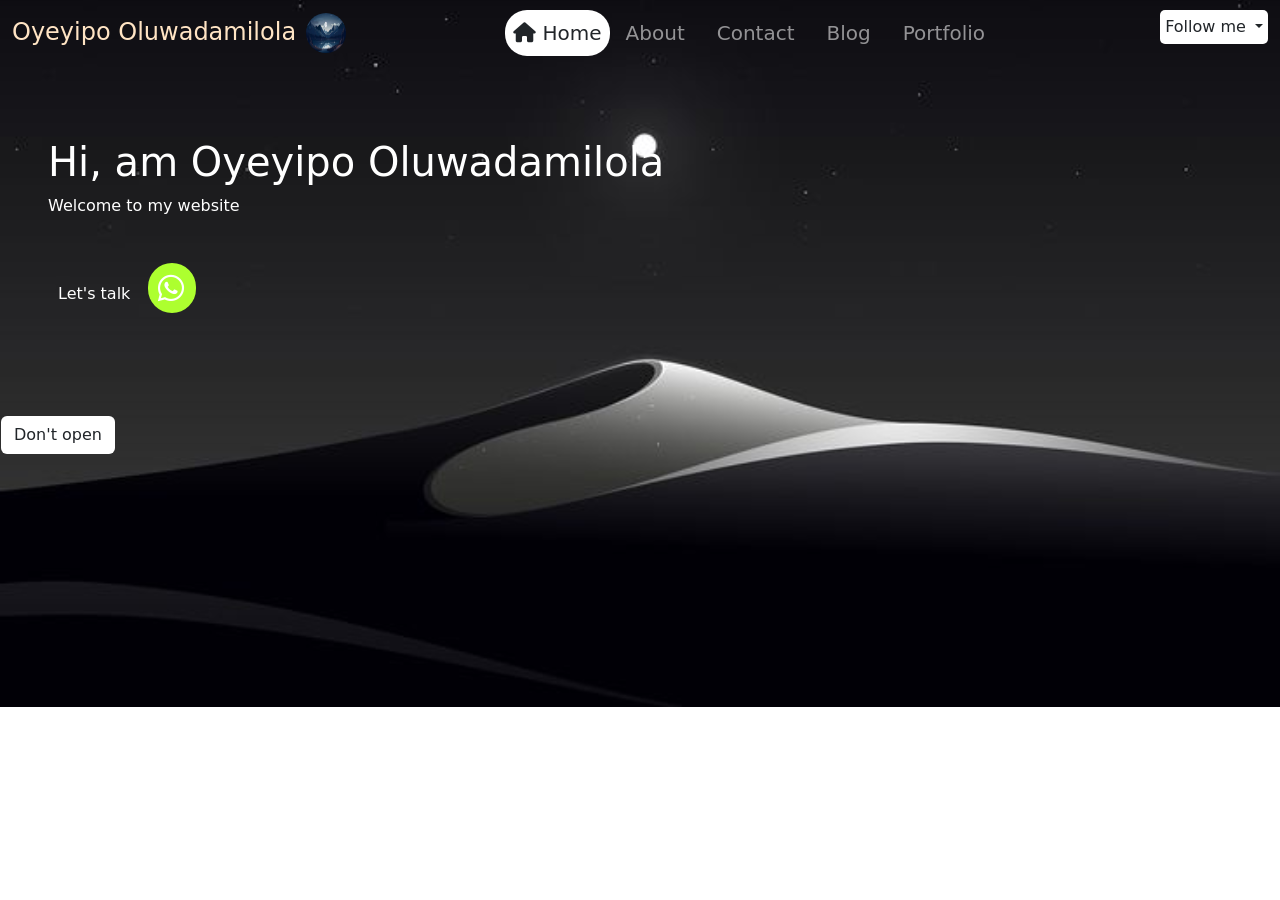
<file: index.html>
<!DOCTYPE html>
<html lang="en">
<head>
  <meta charset="UTF-8">
  <meta name="viewport" content="width=device-width, initial-scale=1.0">
  <title>Oyeyeipo Olwadamilola</title>
  <link rel="stylesheet" type="text/css" media="screen" href="main.css"/>
  <link href="https://cdn.jsdelivr.net/npm/bootstrap@5.3.3/dist/css/bootstrap.min.css" rel="stylesheet">
  <link rel="stylesheet" href="https://cdnjs.cloudflare.com/ajax/libs/font-awesome/6.6.0/css/all.min.css" integrity="sha512-Kc323vGBEqzTmouAECnVceyQqyqdsSiqLQISBL29aUW4U/M7pSPA/gEUZQqv1cwx4OnYxTxve5UMg5GT6L4JJg==" crossorigin="anonymous" referrerpolicy="no-referrer" />
</head>
<body class="vh-200 overflow-hidden">
 <header>
  <!-- Navbar -->
  <nav class="navbar navbar-expand-lg navbar-dark bg-transparent">
    <div class="container-fluid">
      <!-- Logo -->
      <a class="navbar-brand fs-4" id="WO" style="color: bisque;" href="https://www.linkedin.com/in/damilola-oyeyipo-b483ba2ab/?lipi=urn%3Ali%3Apage%3Ad_flagship3_feed%3BelVd6LdhQ8W%2Fl%2FoCg8oj%2Bw%3D%3D">Oyeyipo Oluwadamilola<img src="./image/back_ground.jpeg" style="margin-left: 10px;" class="rounded-circle " height="40" width="40px">
        <!-- Toggle Btn --> </a>
      
      <button class="navbar-toggler shadow-none border-0" type="button" data-bs-toggle="offcanvas" data-bs-target="#offcanvasNavbar" aria-controls="offcanvasNavbar" aria-label="Toggle navigation">
        <span class="navbar-toggler-icon"></span>
      </button>
      <!-- SideBar -->
     
      <div class="offcanvas offcanvas-start" tabindex="-1" id="offcanvasNavbar" aria-labelledby="offcanvasNavbarLabel">
         <!-- Sidebar Header -->
        <div class="offcanvas-header text-white border-bottom">
          <h5 class="offcanvas-title" id="offcanvasNavbarLabel">Oyeyipo Oluwadamilola <br> <img src="./image/dami4.jpg" style=" background-position: center;" class="rounded-circle " height="40" width="40px"></h5>
          <button type="button" class="btn-close" data-bs-dismiss="offcanvas" aria-label="Close"></button>
        </div>
        <!-- Sidebar Body -->
        <div class="offcanvas-body d-flex flex-column flex-lg-row">
          <ul class="navbar-nav justify-content-center align-item-center fs-5 flex-grow-1 pe-3">
            <li class="nav-item">
              <a class="nav-link active bg-white text-dark" style="border-radius: 22px;"  aria-current="page" href="./Home.html"><i class="fa-solid fa-house"></i>  Home</a>
            </li>
            <li class="nav-item mx-2">
              <a class="nav-link" href="./Abouts.html"> About</a>
            </li>
            <li class="nav-item mx-2">
              <a class="nav-link" href="./contact.html">Contact</a>
            </li>
            <li class="nav-item mx-2">
              <a class="nav-link" href="./information.html">Blog</a>
            </li>
            <li class="nav-item mx-2">
              <a class="nav-link" href="./Portifolio.html">Portfolio</a>
            </li>
          </ul>
          <div class="nav-item dropdown text-dark  text-end justify-content-end" >
            <a class="Dn nav-link dropdown-toggle"   id="Db" href="#" role="button" data-bs-toggle="dropdown" aria-expanded="false">
              Follow me
            </a>
            <ul class="dropdown-menu" id="list">
              <li><a class="dropdown-item" href="https://www.facebook.com/profile.php?id=100080256798825"><i class="fa-brands fa-facebook"></i></a></li>
              <li><a class="dropdown-item" href="https://x.com/home?utm_source=homescreen&utm_medium=shortcut"><i class="fa-brands fa-x-twitter"></i></a></li>
              <li><a class="dropdown-item" href="t://github.com/Damixl213"><i class="fa-brands fa-github"></i></a></li>
              <li><a class="dropdown-item" href="https://www.youtube.com/@herothegamer8298"><i class="fa-brands fa-youtube"></i></a></li>
              <li>
                <hr class="dropdown-divider">
              </li>
              <li><a class="dropdown-item" href="https://dev.to/damilola_oyeyipo_1348716f"><i class="fa-brands fa-dev"></i></a></li>
              <li><a class="dropdown-item" href="https://www.tiktok.com/@damilola14729"><i class="fa-brands fa-tiktok"></i></a></li>
            </ul>
          </div>
        </div>
      </div>
      </div>
  </nav>
  </header> 
  <main>
    <section id="df">
      <div class="mt-4 p-5  text-white rounded" id="sos" style=" border: white;">
        <h1>Hi, am Oyeyipo Oluwadamilola  </h1>
        <p>Welcome to my website</p>
        
        <a href="tel:+234 902 056 7225"  style="color:white; padding-left: 10px; " ><p style=" margin-right: 10px; padding-left: 10px; padding-top: 5px; padding-bottom:5px ; ">Let's talk <i class="fa-brands fa-whatsapp" style="margin-left:13px; padding: 10px; background-color: greenyellow; border-radius:100px; font-size: 30px;  padding-right:12px;" ></i></p></a>
          
      </div>
    </section>
        <footer>
          <div>
            <!-- Button to Open the Modal -->
      <button type="button" class="btn" id="ice-cream" data-bs-toggle="modal" data-bs-target="#myModal">
      Don't open
      </button>
      
      
      <!-- The Modal -->
      <div class="modal" id="myModal">
      <div class="modal-dialog">
        <div class="modal-content">
      
          <!-- Modal Header -->
          <div class="modal-header">
            <h4 class="modal-title">Now you have open me </h4>
            <button type="button" class="btn-close" data-bs-dismiss="modal"></button>
          </div>
      
          <!-- Modal body -->
          <div class="modal-body">
            Come and buy me ice-cream am tired😥<br><br>
          <span class="text-info">My account Number :</span> 09020567225 <span style="color: rgb(154, 46, 255);">Palmpay</span>
          </div>
      
          <!-- Modal footer -->
          <div class="modal-footer">
            <P class="badge text-info" >Make sure You copy the account number 🙂</P>
            <button type="button" class="btn btn-danger" data-bs-dismiss="modal">Close</button>
          </div>
      
        </div>
      </div>
      </div>
          </div>
        </footer>
    </section>
  </main> 
  <script src="https://cdn.jsdelivr.net/npm/bootstrap@5.3.3/dist/js/bootstrap.bundle.min.js"></script>
</body>
</html>
</file>
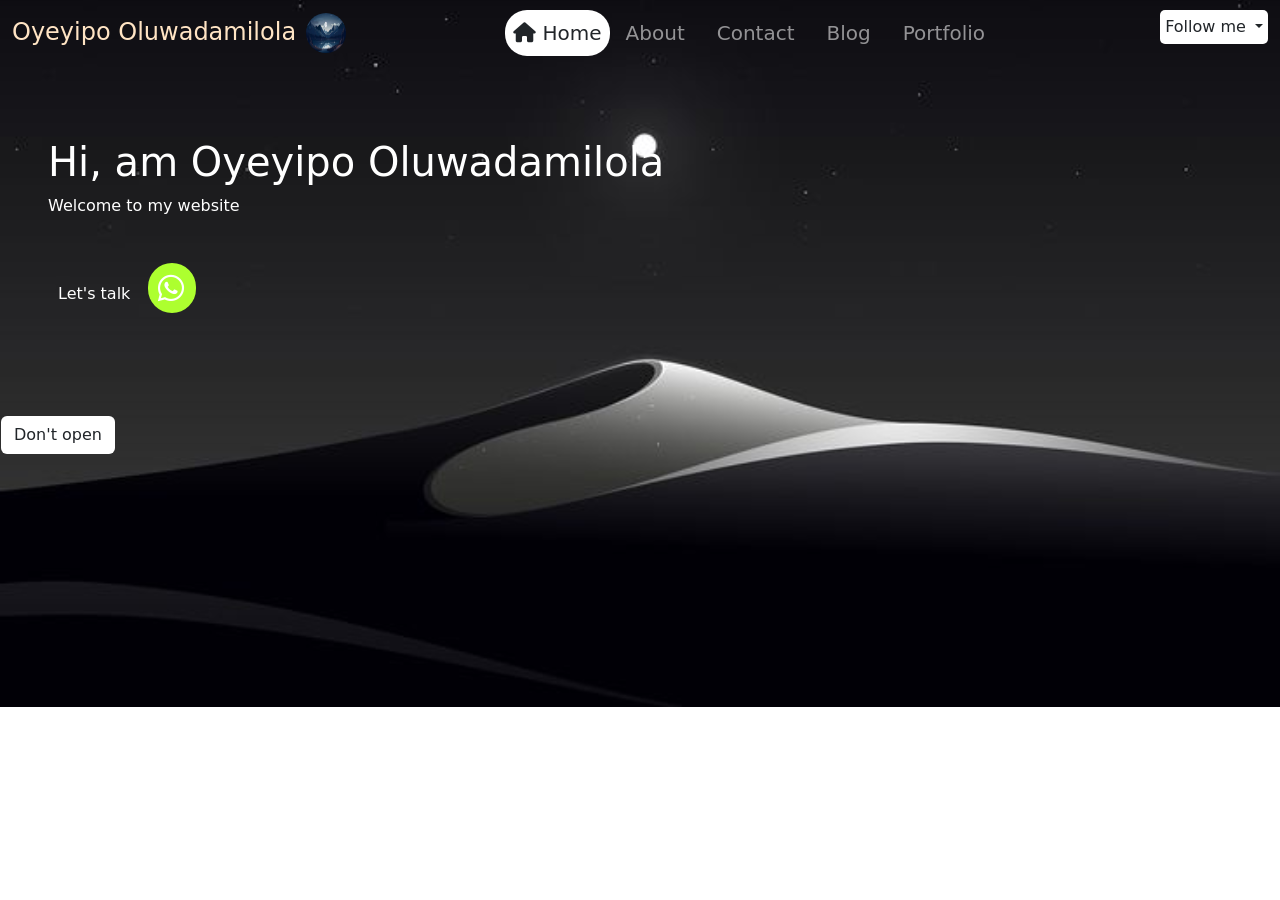
<file: Index.html>
<!DOCTYPE html>
<html lang="en">
<head>
  <meta charset="UTF-8">
  <meta name="viewport" content="width=device-width, initial-scale=1.0">
  <title>Oyeyeipo Olwadamilola</title>
  <link rel="stylesheet" type="text/css" media="screen" href="main.css"/>
  <link href="https://cdn.jsdelivr.net/npm/bootstrap@5.3.3/dist/css/bootstrap.min.css" rel="stylesheet">
  <link rel="stylesheet" href="https://cdnjs.cloudflare.com/ajax/libs/font-awesome/6.6.0/css/all.min.css" integrity="sha512-Kc323vGBEqzTmouAECnVceyQqyqdsSiqLQISBL29aUW4U/M7pSPA/gEUZQqv1cwx4OnYxTxve5UMg5GT6L4JJg==" crossorigin="anonymous" referrerpolicy="no-referrer" />
</head>
<body class="vh-200 overflow-hidden">
 <header>
  <!-- Navbar -->
  <nav class="navbar navbar-expand-lg navbar-dark bg-transparent">
    <div class="container-fluid">
      <!-- Logo -->
      <a class="navbar-brand fs-4" id="WO" style="color: bisque;" href="https://www.linkedin.com/in/damilola-oyeyipo-b483ba2ab/?lipi=urn%3Ali%3Apage%3Ad_flagship3_feed%3BelVd6LdhQ8W%2Fl%2FoCg8oj%2Bw%3D%3D">Oyeyipo Oluwadamilola<img src="./image/back_ground.jpeg" style="margin-left: 10px;" class="rounded-circle " height="40" width="40px">
        <!-- Toggle Btn --> </a>
      
      <button class="navbar-toggler shadow-none border-0" type="button" data-bs-toggle="offcanvas" data-bs-target="#offcanvasNavbar" aria-controls="offcanvasNavbar" aria-label="Toggle navigation">
        <span class="navbar-toggler-icon"></span>
      </button>
      <!-- SideBar -->
     
      <div class="offcanvas offcanvas-start" tabindex="-1" id="offcanvasNavbar" aria-labelledby="offcanvasNavbarLabel">
         <!-- Sidebar Header -->
        <div class="offcanvas-header text-white border-bottom">
          <h5 class="offcanvas-title" id="offcanvasNavbarLabel">Oyeyipo Oluwadamilola <br> <img src="./image/dami4.jpg" style=" background-position: center;" class="rounded-circle " height="40" width="40px"></h5>
          <button type="button" class="btn-close" data-bs-dismiss="offcanvas" aria-label="Close"></button>
        </div>
        <!-- Sidebar Body -->
        <div class="offcanvas-body d-flex flex-column flex-lg-row">
          <ul class="navbar-nav justify-content-center align-item-center fs-5 flex-grow-1 pe-3">
            <li class="nav-item">
              <a class="nav-link active bg-white text-dark" style="border-radius: 22px;"  aria-current="page" href="./index.html"><i class="fa-solid fa-house"></i>  Home</a>
            </li>
            <li class="nav-item mx-2">
              <a class="nav-link" href="./Abouts.html"> About</a>
            </li>
            <li class="nav-item mx-2">
              <a class="nav-link" href="./contact.html">Contact</a>
            </li>
            <li class="nav-item mx-2">
              <a class="nav-link" href="./information.html">Blog</a>
            </li>
            <li class="nav-item mx-2">
              <a class="nav-link" href="./Portifolio.html">Portfolio</a>
            </li>
          </ul>
          <div class="nav-item dropdown text-dark  text-end justify-content-end" >
            <a class="Dn nav-link dropdown-toggle"   id="Db" href="#" role="button" data-bs-toggle="dropdown" aria-expanded="false">
              Follow me
            </a>
            <ul class="dropdown-menu" id="list">
              <li><a class="dropdown-item" href="https://www.facebook.com/profile.php?id=100080256798825"><i class="fa-brands fa-facebook"></i></a></li>
              <li><a class="dropdown-item" href="https://x.com/home?utm_source=homescreen&utm_medium=shortcut"><i class="fa-brands fa-x-twitter"></i></a></li>
              <li><a class="dropdown-item" href="t://github.com/Damixl213"><i class="fa-brands fa-github"></i></a></li>
              <li><a class="dropdown-item" href="https://www.youtube.com/@herothegamer8298"><i class="fa-brands fa-youtube"></i></a></li>
              <li>
                <hr class="dropdown-divider">
              </li>
              <li><a class="dropdown-item" href="https://dev.to/damilola_oyeyipo_1348716f"><i class="fa-brands fa-dev"></i></a></li>
              <li><a class="dropdown-item" href="https://www.tiktok.com/@damilola14729"><i class="fa-brands fa-tiktok"></i></a></li>
            </ul>
          </div>
        </div>
      </div>
      </div>
  </nav>
  </header> 
  <main>
    <section id="df">
      <div class="mt-4 p-5  text-white rounded" id="sos" style=" border: white;">
        <h1>Hi, am Oyeyipo Oluwadamilola  </h1>
        <p>Welcome to my website</p>
        
        <a href="tel:+234 902 056 7225"  style="color:white; padding-left: 10px; " ><p style=" margin-right: 10px; padding-left: 10px; padding-top: 5px; padding-bottom:5px ; ">Let's talk <i class="fa-brands fa-whatsapp" style="margin-left:13px; padding: 10px; background-color: greenyellow; border-radius:100px; font-size: 30px;  padding-right:12px;" ></i></p></a>
          
      </div>
    </section>
        <footer>
          <div>
            <!-- Button to Open the Modal -->
      <button type="button" class="btn" id="ice-cream" data-bs-toggle="modal" data-bs-target="#myModal">
      Don't open
      </button>
      
      
      <!-- The Modal -->
      <div class="modal" id="myModal">
      <div class="modal-dialog">
        <div class="modal-content">
      
          <!-- Modal Header -->
          <div class="modal-header">
            <h4 class="modal-title">Now you have open me </h4>
            <button type="button" class="btn-close" data-bs-dismiss="modal"></button>
          </div>
      
          <!-- Modal body -->
          <div class="modal-body">
            Come and buy me ice-cream am tired😥<br><br>
          <span class="text-info">My account Number :</span> 09020567225 <span style="color: rgb(154, 46, 255);">Palmpay</span>
          </div>
      
          <!-- Modal footer -->
          <div class="modal-footer">
            <P class="badge text-info" >Make sure You copy the account number 🙂</P>
            <button type="button" class="btn btn-danger" data-bs-dismiss="modal">Close</button>
          </div>
      
        </div>
      </div>
      </div>
          </div>
        </footer>
    </section>
  </main> 
  <script src="https://cdn.jsdelivr.net/npm/bootstrap@5.3.3/dist/js/bootstrap.bundle.min.js"></script>
</body>
</html>
</file>
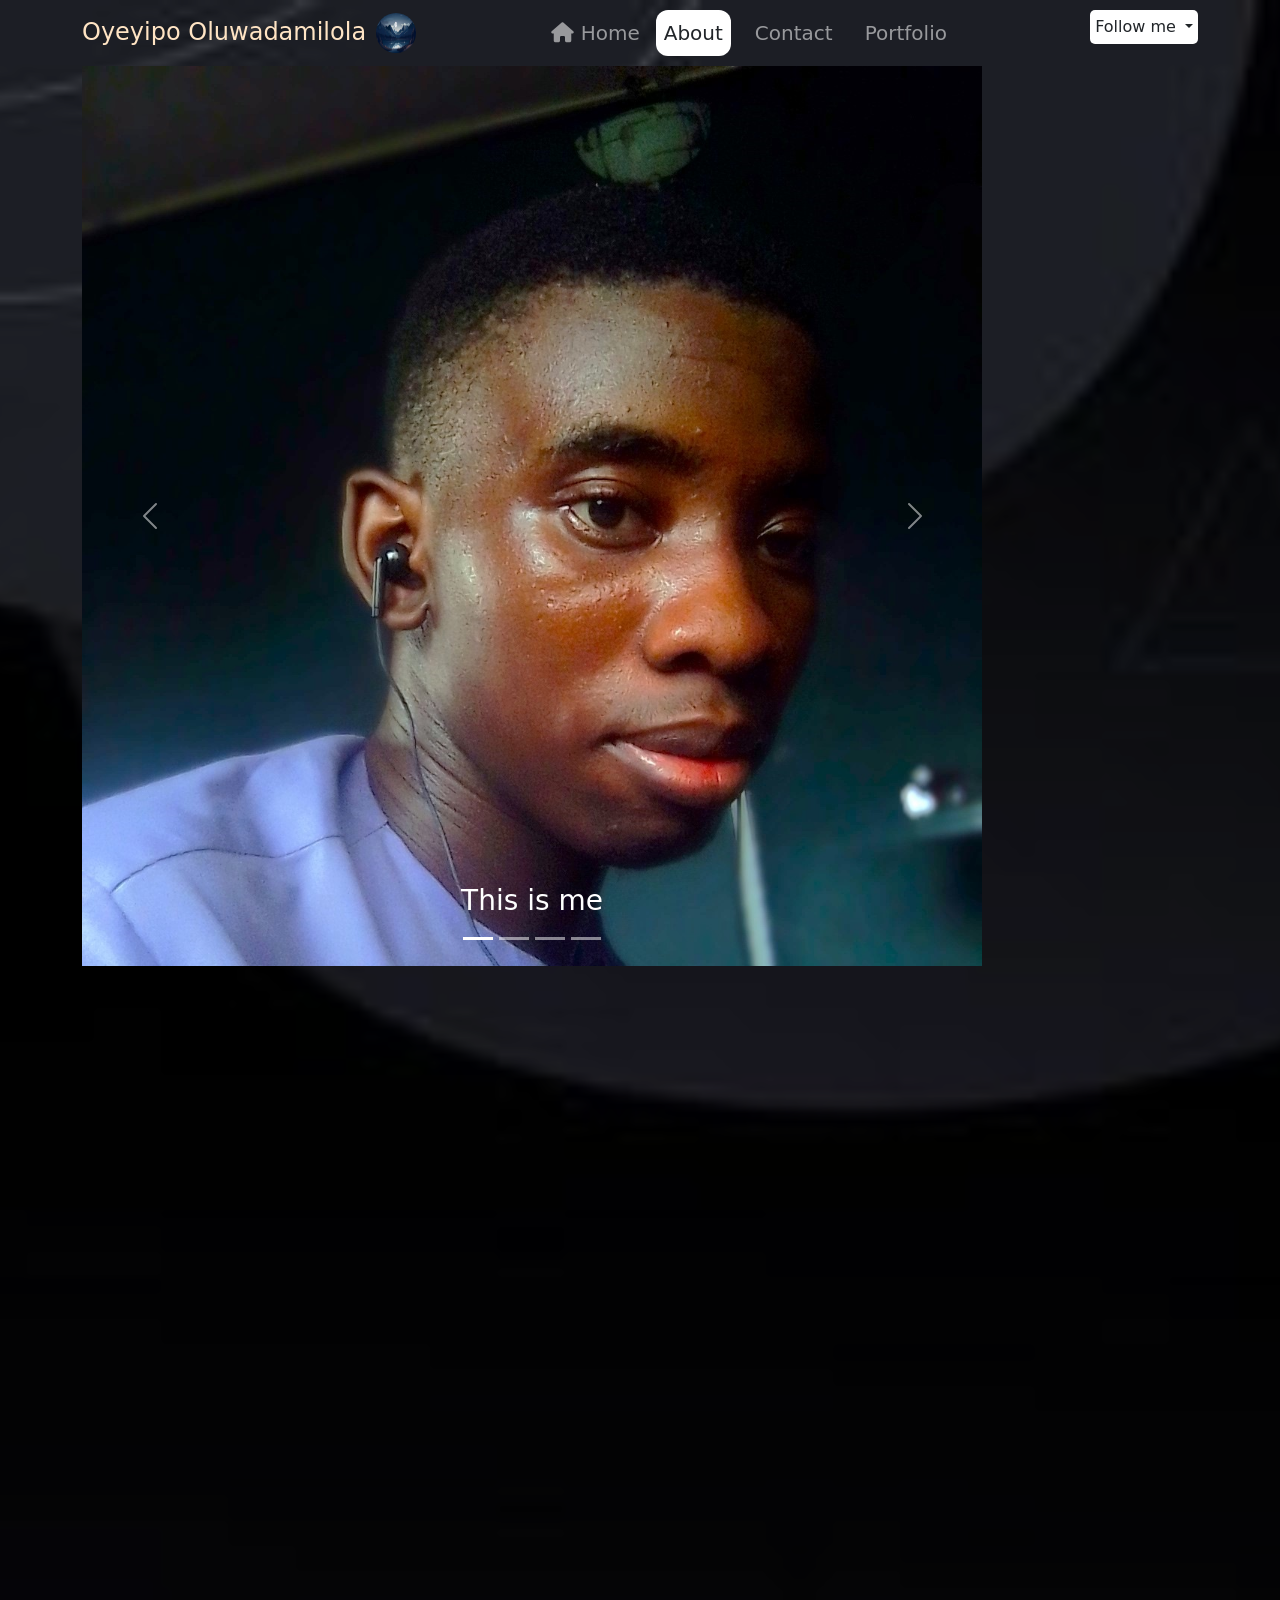
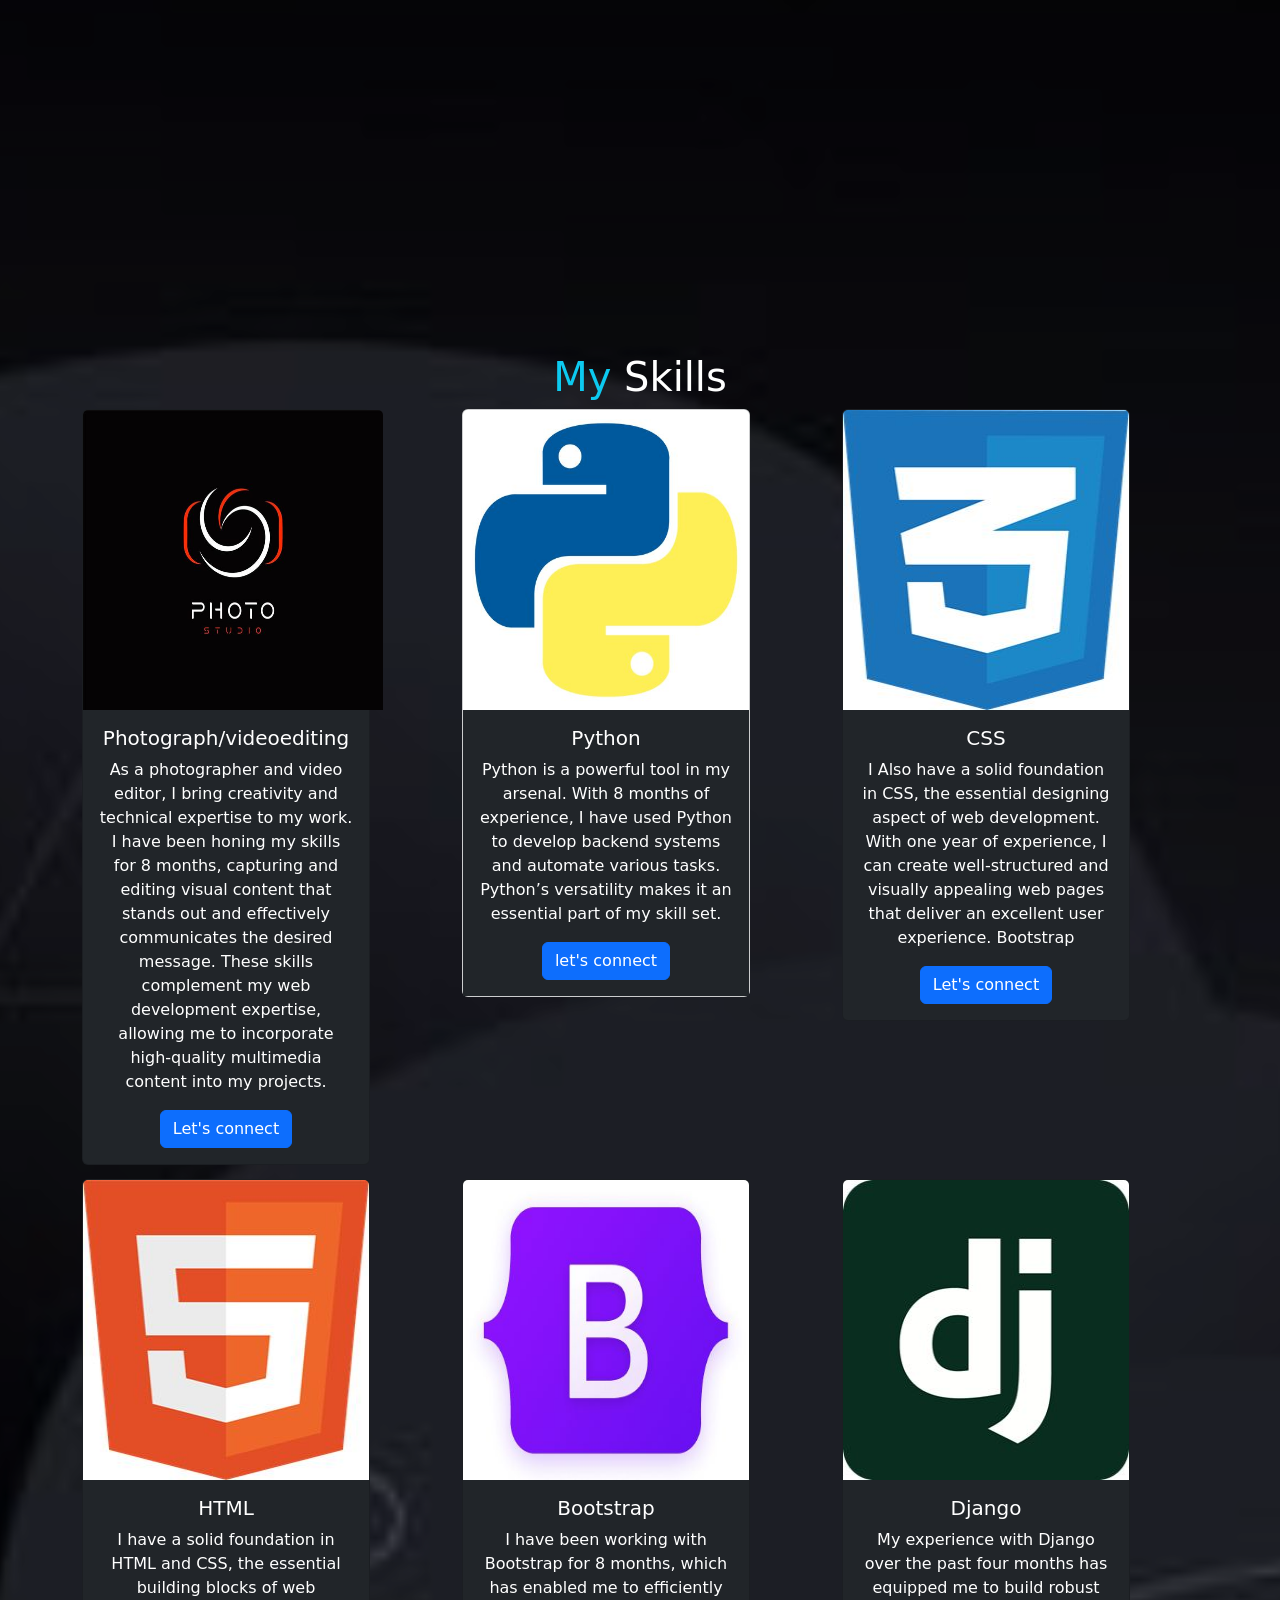
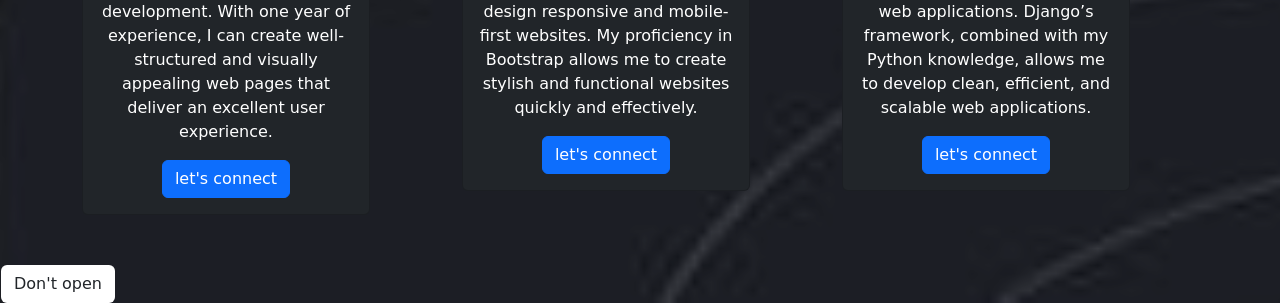
<file: Abouts.html>
<!DOCTYPE html>
<html lang="en">
<head>
  <meta charset="UTF-8">
  <meta name="viewport" content="width=device-width, initial-scale=1.0">
  <title>About us</title>
  <link href="https://cdn.jsdelivr.net/npm/bootstrap@5.3.3/dist/css/bootstrap.min.css" rel="stylesheet">
  <link href="https://unpkg.com/aos@2.3.1/dist/aos.css" rel="stylesheet">
  <link rel="stylesheet" href="https://cdnjs.cloudflare.com/ajax/libs/font-awesome/6.6.0/css/all.min.css" integrity="sha512-Kc323vGBEqzTmouAECnVceyQqyqdsSiqLQISBL29aUW4U/M7pSPA/gEUZQqv1cwx4OnYxTxve5UMg5GT6L4JJg==" crossorigin="anonymous" referrerpolicy="no-referrer"/>
  <link rel="stylesheet" href="main.css">
</head>
<body class="About">

  <header>
    <!-- Navbar -->
    <nav class="navbar navbar-expand-lg navbar-dark bg-transparent">
      <div class="container">
        <!-- Logo -->
        <a class="navbar-brand fs-4" id="WO" style="color: bisque;" href="https://www.linkedin.com/in/damilola-oyeyipo-b483ba2ab/?lipi=urn%3Ali%3Apage%3Ad_flagship3_feed%3BelVd6LdhQ8W%2Fl%2FoCg8oj%2Bw%3D%3D">Oyeyipo Oluwadamilola<img src="./image/back_ground.jpeg" style="margin-left: 10px;" class="rounded-circle " height="40" width="40px">
          <!-- Toggle Btn --> </a>
        
        <button class="navbar-toggler shadow-none border-0" type="button" data-bs-toggle="offcanvas" data-bs-target="#offcanvasNavbar" aria-controls="offcanvasNavbar" aria-label="Toggle navigation">
          <span class="navbar-toggler-icon"></span>
        </button>
        <!-- SideBar -->
       
        <div class="offcanvas offcanvas-start" tabindex="-1" id="offcanvasNavbar" aria-labelledby="offcanvasNavbarLabel">
           <!-- Sidebar Header -->
          <div class="offcanvas-header text-white border-bottom">
            <h5 class="offcanvas-title" id="offcanvasNavbarLabel">Oyeyipo Oluwadamilola <br> <img src="./image/dami4.jpg" style=" background-position: center;" class="rounded-circle " height="40px" width="40px"></h5>
            <button type="button" class="btn-close" data-bs-dismiss="offcanvas" aria-label="Close"></button>
          </div>
          <!-- Sidebar Body -->
          <div class="offcanvas-body d-flex flex-column flex-lg-row">
            <ul class="navbar-nav justify-content-center align-item-center fs-5 flex-grow-1 pe-3">
              <li class="nav-item">
                <a class="nav-link" aria-current="page" href="./Home.html"><i class="fa-solid fa-house"></i>  Home</a>
              </li>
              <li class="nav-item mx-2">
                <a class="nav-link active bg-white text-dark" style="border-radius: 12px;" href="./Abouts.html"> About</a>
              </li>
              <li class="nav-item mx-2">
                <a class="nav-link" href="contact.html">Contact</a>
              </li>
              <li class="nav-item mx-2">
                <a class="nav-link" href="./Portifolio.html">Portfolio</a>
              </li>
            </ul>
            <div class="nav-item dropdown text-dark" >
              <a class="Dn nav-link dropdown-toggle"   id="Db" href="#" role="button" data-bs-toggle="dropdown" aria-expanded="false">
                Follow me
              </a>
              <ul class="dropdown-menu" id="list">
                <li><a class="dropdown-item" href="https://www.facebook.com/profile.php?id=100080256798825"><i class="fa-brands fa-facebook"></i></a></li>
                <li><a class="dropdown-item" href="https://x.com/home?utm_source=homescreen&utm_medium=shortcut"><i class="fa-brands fa-x-twitter"></i></a></li>
                <li><a class="dropdown-item" href="t://github.com/Damixl213"><i class="fa-brands fa-github"></i></a></li>
                <li><a class="dropdown-item" href="https://www.youtube.com/@herothegamer8298"><i class="fa-brands fa-youtube"></i></a></li>
                <li>
                  <hr class="dropdown-divider">
                </li>
                <li><a class="dropdown-item" href="https://dev.to/damilola_oyeyipo_1348716f"><i class="fa-brands fa-dev"></i></a></li>
                <li><a class="dropdown-item" href="https://www.tiktok.com/@damilola14729"><i class="fa-brands fa-tiktok"></i></a></li>
              </ul>
            </div>
          </div>
        </div>
        </div>
    </nav>
    </header> 


  <section class="fo">
    <div class="container">

    <!-- Carousel -->
    <div id="demo" class="carousel slide" data-bs-ride="carousel" style="height: 100vh; width: 100vh; ">
    
      <!-- Indicators/dots -->
      <div class="carousel-indicators">
        <button type="button" data-bs-target="#demo" data-bs-slide-to="0" class="active"></button>
        <button type="button" data-bs-target="#demo" data-bs-slide-to="1"></button>
        <button type="button" data-bs-target="#demo" data-bs-slide-to="2"></button>
        <button type="button" data-bs-target="#demo" data-bs-slide-to="3"></button>
      </div>
      
      <!-- The slideshow/carousel -->
      <div class="carousel-inner">
        <div class="carousel-item active" style="height: 100vh; width: 100vh;">
          <img src="./image/dami4.jpg" alt="Me" class="d-block" style="width:100vh">
          <div class="carousel-caption">
            <h3>This is me</h3> 
          </div>
        </div>
        <div class="carousel-item"   style="height: 100vh; width: 100vh;">
          <img src="./image/WhatsApp Image 2024-04-27 at 20.50.39_9dff69b5.jpg" alt="Chicago" class="d-block" style="width:100%">
          <div class="carousel-caption text-info">
            <h3>Miva hangout 🥳</h3>
            <p>We had such a great time in Miva hangout</p> 
          </div> 
        </div>
        <div class="carousel-item " style="height:100vh; width: 100vh;" >
          <img src="./image/WIN_20240826_17_36_14_Pro.jpg" alt="New York" class="d-block" style="width:100%">
          <div class="carousel-caption">
            <h3>Studying Full-stack </h3>
            <p>Am currently studying Full-stack</p>
          </div>  
        </div>
        <div class="carousel-item " style="height:100vh; width: 100vh;" >
          <img src="./image/WhatsApp Image 2024-04-27 at 20.50.40_cca976e4.jpg" alt="New York" class="d-block" style="width:100%">
          <div class="carousel-caption">
            <h3>Miva hangout</h3>
            <p>Am looking forward for the next one</p>
          </div>  
        </div>
      </div>
      
      <!-- Left and right controls/icons -->
      <button class="carousel-control-prev" type="button" data-bs-target="#demo" data-bs-slide="prev">
        <span class="carousel-control-prev-icon"></span>
      </button>
      <button class="carousel-control-next" type="button" data-bs-target="#demo" data-bs-slide="next">
        <span class="carousel-control-next-icon"></span>
      </button>
    </div>
    
    <div class="container-fluid mt-3 mt-4 p-5 bg-muted text-white">
      <h3 class="display-4" style="font-weight: bold; " data-aos="fade-down" >My profile </h3>
     <br>
     <br>
      <p data-aos="fade-right" ><span class="text-info" >Name:</span>  Oyeyipo David Oluwadamilola</p> 
      <p data-aos="fade-right"><span class=" text-info">Country:</span> Nigeria</p> 
      <p data-aos="fade-right"><span class="text-info">Email:</span> dammydave1610@gmail.com</p> 
      <p data-aos="fade-right"><span class=" text-info">Experience:</span> +1years</p> 
      <p data-aos="fade-right"><span class=" text-info">Language:</span> English</p> 
      <p data-aos="fade-right"><span class=" text-info">Skills:</span> Fontenddevelopr, Photographer/Video editor, Gospel Musician </p> 

    </div>
  </div>
    </section>
<section>
  <div class="mt-4 p-5  text-white rounded" style="border: white;" data-aos="fade-down">
    <h1 data-aos="fade-right" >About Oluwadamilola</h1>
    <p>Hi, Oluwadamilola Oyeyipo is a dedicated Frontend Developer based in Lagos, Nigeria, with a robust foundation in web development. Currently pursuing a Bachelor of Science in Software Engineering at MIVA Open University, Oluwadamilola specializes in HTML, CSS, and JavaScript, crafting various website templates, including e-commerce platforms, personal websites, and landing pages. <br> <br>

      Before venturing into the field of software engineering, Oluwadamilola completed secondary education at St. Peter's, where the foundation for a strong academic and ethical background was laid. Alongside academic pursuits, Oluwadamilola has been an active contributor to the church community, serving as a photographer and graphic designer, blending technical skills with creative expression. <br> <br>
      
      In addition to these roles, Oluwadamilola has shown a strong commitment to continuous learning and professional development. This dedication is evident in the participation in the 100daysmivachallenge, a project that involved documenting the journey of mastering JavaScript on GitHub. This experience highlights not only technical expertise but also a willingness to engage with the broader development community and a passion for sharing knowledge.
      
      Oluwadamilola’s diverse skills and experiences reflect a well-rounded individual who is both technically proficient and creatively driven, with a strong commitment to personal and professional growth.</p>
  </div>
</section>
<section>
  <div class="text-center text-white">
    <h1><span class="text-info">My</span> Skills</h1>
   <div class="container">
   <div class="row">
    <div class="col-md-4">
    <div class="card bg-dark text-white" style="width: 18rem;">
    <img src="./image/Camera.jpeg" style="height: 300px; width: 300px; " class="card-img-top" alt="...">
    <div class="card-body">
      <h5 class="card-title">Photograph/videoediting</h5>
      <p class="card-text">As a photographer and video editor, I bring creativity and technical expertise to my work. I have been honing my skills for 8 months, capturing and editing visual content that stands out and effectively communicates the desired message. These skills complement my web development expertise, allowing me to incorporate high-quality multimedia content into my projects.</p>
      <a href="./contact.html" class="btn btn-primary">Let's connect</a>
     </div>
    </div>
    </div>
    <div class="col-md-4">
    <div class="card bg-light" style="width: 18rem;">
    <img src="./image/Python.jpeg" style="height: 300px;"  class="card-img-top" alt="...">
    <div class="card-body bg-dark text-white">
      <h5 class="card-title">Python</h5>
      <p class="card-text">Python is a powerful tool in my arsenal. With 8 months of experience, I have used Python to develop backend systems and automate various tasks. Python’s versatility makes it an essential part of my skill set.</p>
      <a href="./contact.html" class="btn btn-primary">let's connect</a>
     </div>
    </div>
    </div>
    <div class="col-md-4">
    <div class="card bg-dark text-white" style="width: 18rem;">
    <img src="./image/CSS.jpeg" style="height: 300px; " class="card-img-top" alt="...">
    <div class="card-body">
      <h5 class="card-title">CSS</h5>
      <p class="card-text"> I Also have a solid foundation in  CSS, the essential designing aspect of web development. With one year of experience, I can create well-structured and visually appealing web pages that deliver an excellent user experience.
        Bootstrap</p>
      <a href="./contact.html" class="btn btn-primary">Let's connect</a>
     </div>
    </div>
    </div>
    </div>
   <div class="row" style="margin-top: 14px;">
    <div class="col-md-4">
    <div class="card bg-dark text-white" style="width: 18rem;">
    <img src="./image/HTML5.jpeg" class="card-img-top" style="height: 300px;" alt="...">
    <div class="card-body">
      <h5 class="card-title">HTML</h5>
      <p class="card-text">I have a solid foundation in HTML and CSS, the essential building blocks of web development. With one year of experience, I can create well-structured and visually appealing web pages that deliver an excellent user experience.</p>
      <a href="./contact.html" class="btn btn-primary">let's connect</a>
     </div>
    </div>
    </div>
    <div class="col-md-4">
    <div class="card bg-dark text-white" style="width: 18rem;">
    <img src="./image/Bootstrap 5.jpeg" style="height: 300px; width:2 00px;" class="card-img-top" alt="...">
    <div class="card-body">
      <h5 class="card-title"> Bootstrap</h5>
      <p class="card-text"> I have been working with Bootstrap for 8 months, which has enabled me to efficiently design responsive and mobile-first websites. My proficiency in Bootstrap allows me to create stylish and functional websites quickly and effectively.</p>
      <a href="./contact.html" class="btn btn-primary">let's connect</a>
     </div>
    </div>
    </div>
    <div class="col-md-4">
    <div class="card bg-dark text-white" style="width: 18rem;">
    <img src="./image/Django.jpeg" class="card-img-top" style="height:300px;" alt="...">
    <div class="card-body">
      <h5 class="card-title">Django</h5>
      <p class="card-text">My experience with Django over the past four months has equipped me to build robust web applications. Django’s framework, combined with my Python knowledge, allows me to develop clean, efficient, and scalable web applications.</p>
      <a href="./contact.html" class="btn btn-primary">let's connect  </a>
     </div>
    </div>
    </div>
    </div>
   </div>
 </div>
</section>
    <footer class="justify-content-end">
      <div>
        <!-- Button to Open the Modal -->
<button type="button" class="btn" id="ice-cream" data-bs-toggle="modal" data-bs-target="#myModal">
  Don't open
</button>


<!-- The Modal -->
<div class="modal" id="myModal">
  <div class="modal-dialog">
    <div class="modal-content">

      <!-- Modal Header -->
      <div class="modal-header">
        <h4 class="modal-title">Hey?!,Now that you have open me</h4>
        <button type="button" class="btn-close" data-bs-dismiss="modal"></button>
      </div>

      <!-- Modal body -->
      <div class="modal-body">
        Come and buy me ice-cream am tired😥<br><br>
      <span class="text-info">My account Number :</span> 09020567225 <span style="color: rgb(154, 46, 255);">Palmpay</span>

      </div>

      <!-- Modal footer -->
      <div class="modal-footer">
        <P class="badge text-info" >Make sure You follow me  🙂</P>
        <button type="button" class="btn btn-danger" data-bs-dismiss="modal">Close</button>
      </div>

    </div>
  </div>
</div>
      </div>
    </footer>
    <script src="https://unpkg.com/aos@2.3.1/dist/aos.js"></script>
    <script>
      AOS.init();
    </script>
    <script src="https://cdn.jsdelivr.net/npm/bootstrap@5.3.3/dist/js/bootstrap.bundle.min.js"></script>
</body>
</html>
</file>
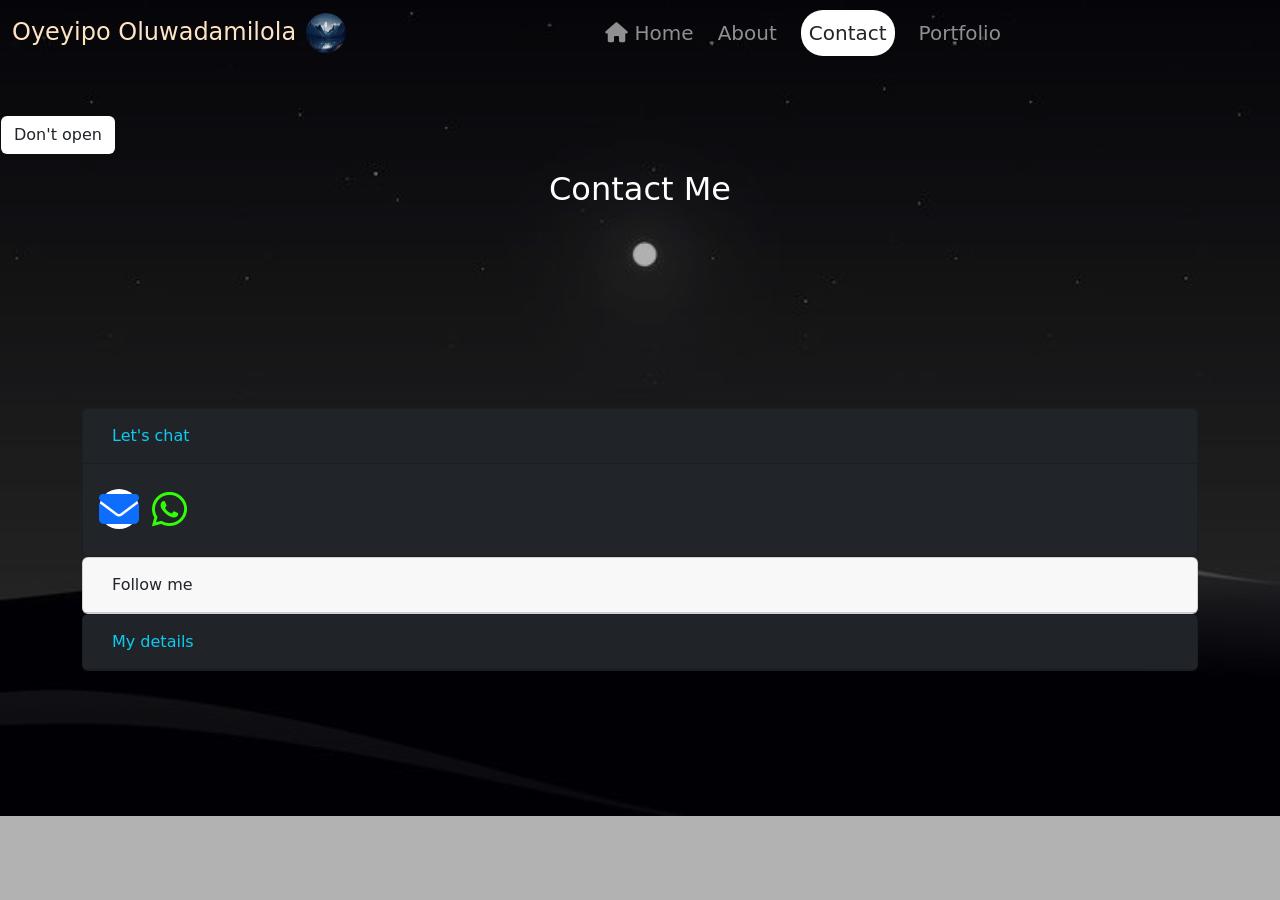
<file: contact.html>
<!DOCTYPE html>
<html lang="en">
<head>
  <meta charset="UTF-8">
  <meta name="viewport" content="width=device-width, initial-scale=1.0">
  <title>About us</title>
  <link href="https://cdn.jsdelivr.net/npm/bootstrap@5.3.3/dist/css/bootstrap.min.css" rel="stylesheet">
  <link rel="stylesheet" href="https://cdnjs.cloudflare.com/ajax/libs/font-awesome/6.6.0/css/all.min.css" integrity="sha512-Kc323vGBEqzTmouAECnVceyQqyqdsSiqLQISBL29aUW4U/M7pSPA/gEUZQqv1cwx4OnYxTxve5UMg5GT6L4JJg==" crossorigin="anonymous" referrerpolicy="no-referrer"/>
  <script src="https://cdn.jsdelivr.net/npm/bootstrap@5.3.3/dist/js/bootstrap.bundle.min.js"></script>
  <link rel="stylesheet" href="main.css">
</head>
<body class="cake">

  <header>
    <!-- Navbar -->
    <nav class="navbar navbar-expand-lg navbar-dark bg-transparent">
      <div class="container-fluid">
        <!-- Logo -->
        <a class="navbar-brand fs-4" id="WO" style="color: bisque;" href="https://www.linkedin.com/in/damilola-oyeyipo-b483ba2ab/?lipi=urn%3Ali%3Apage%3Ad_flagship3_feed%3BelVd6LdhQ8W%2Fl%2FoCg8oj%2Bw%3D%3D">Oyeyipo Oluwadamilola<img src="./image/back_ground.jpeg" style="margin-left: 10px;" class="rounded-circle " height="40" width="40px">
          <!-- Toggle Btn --> </a>
        
        <button class="navbar-toggler shadow-none border-0" type="button" data-bs-toggle="offcanvas" data-bs-target="#offcanvasNavbar" aria-controls="offcanvasNavbar" aria-label="Toggle navigation">
          <span class="navbar-toggler-icon"></span>
        </button>
        <!-- SideBar -->
       
        <div class="offcanvas offcanvas-start" tabindex="-1" id="offcanvasNavbar" aria-labelledby="offcanvasNavbarLabel">
           <!-- Sidebar Header -->
          <div class="offcanvas-header text-white border-bottom">
            <h5 class="offcanvas-title" id="offcanvasNavbarLabel">Oyeyipo Oluwadamilola <br> <img src="./image/dami4.jpg" style=" background-position: center;" class="rounded-circle " height="40" width="40px"></h5>
            <button type="button" class="btn-close" data-bs-dismiss="offcanvas" aria-label="Close"></button>
          </div>
          <!-- Sidebar Body -->
          <div class="offcanvas-body d-flex flex-column flex-lg-row">
            <ul class="navbar-nav justify-content-center align-item-center fs-5 flex-grow-1 pe-3">
              <li class="nav-item">
                <a class="nav-link" aria-current="page" href="./Home.html"><i class="fa-solid fa-house"></i>  Home</a>
              </li>
              <li class="nav-item mx-2">
                <a class="nav-link" href="./Abouts.html"> About</a>
              </li>
              <li class="nav-item mx-2">
                <a class="nav-link active bg-white text-dark" style="border-radius: 22px;" href="contact.html">Contact</a>
              </li>
              <li class="nav-item mx-2">
                <a class="nav-link" href="./Portifolio.html">Portfolio</a>
              </li>
            </div>
          </div>
        </div>
        </div>
    </nav>
  </header>
  <main>
    <div>
      <!-- Button to Open the Modal -->
<button type="button" class="btn" id="ice-cream" data-bs-toggle="modal" data-bs-target="#myModal">
Don't open
</button>


<!-- The Modal -->
<div class="modal" id="myModal">
<div class="modal-dialog">
  <div class="modal-content">

    <!-- Modal Header -->
    <div class="modal-header">
      <h4 class="modal-title">Now you have open me </h4>
      <button type="button" class="btn-close" data-bs-dismiss="modal"></button>
    </div>

    <!-- Modal body -->
    <div class="modal-body">
      Come and buy me ice-cream am tired😥<br><br>
    <span class="text-info">My account Number :</span> 09020567225 <span style="color: rgb(154, 46, 255);">Palmpay</span>
    </div>

    <!-- Modal footer -->
    <div class="modal-footer">
      <P class="badge text-info" >Make sure You copy the account number 🙂</P>
      <button type="button" class="btn btn-danger" data-bs-dismiss="modal">Close</button>
    </div>

  </div>
</div>
</div>
    </div>
  </footer>
    <section>
      <div class="container mt-3 text-white">
        <h2 style=" text-align: center;">Contact Me</h2>
        <div id="accordion">
          <div class="card bg-dark text-white">
            <div class="card-header">
              <a class="btn text-info" data-bs-toggle="collapse" href="#collapseOne" >
                Let's chat 
              </a>
            </div>
            <div id="collapseOne" class="collapse show" data-bs-parent="#accordion">
              <div class="card-body bg-transparent" style="font-size: 40px;">
               <a href="mailto:dammydave1610@gmail.com"><i class="fa-solid fa-envelope"  style="background-color: white; border-radius: 120px; padding: 0px;"></i></a>
              <a href="https://wa.me/2349020567225" ><i class="fa-brands fa-whatsapp" style="color: rgb(50, 255, 5);"></i></a>
              </div>
            </div>
          </div>
          <div class="card ">
            <div class="card-header">
              <a class="collapsed btn" data-bs-toggle="collapse" href="#collapseTwo">
              Follow me 
            </a>
            </div>
            <div id="collapseTwo" class="collapse" data-bs-parent="#accordion">
              <div class="card-body text-white " style="font-size: 32px; color: black;">
                  <a  href="https://www.facebook.com/profile.php?id=100080256798825"><i class="fa-brands fa-facebook" ></i></a></li>
                  <a  href="https://x.com/home?utm_source=homescreen&utm_medium=shortcut"><i class="fa-brands fa-x-twitter" style="color: black;" ></i></a></li>
                  <a  href="t://github.com/Damixl213"><i class="fa-brands fa-github" style="color: black;"></i></a></li>
                  <a  href="https://www.youtube.com/@herothegamer8298"><i class="fa-brands fa-youtube" style="color: red;"></i></a></li>
                  
              </div>
            </div>
          </div>
          <div class="card bg-dark ">
            <div class="card-header">
              <a class="collapsed btn text-info" data-bs-toggle="collapse" href="#collapseThree">
                My details
              </a>
            </div>
            <div id="collapseThree" class="collapse" data-bs-parent="#accordion">
              <div class="card-body text-white ">
             <P><span class="badge bg-info">Phone:</span> 09072462855</P> 
             <p><span class="badge bg-info">gmail</span>dammydave@gmail.com</p>
              </div>
            </div>
          </div>
        </div>
      </div>
    </section>
  </main>
  <footer>
    
</body>
</html>
</file>
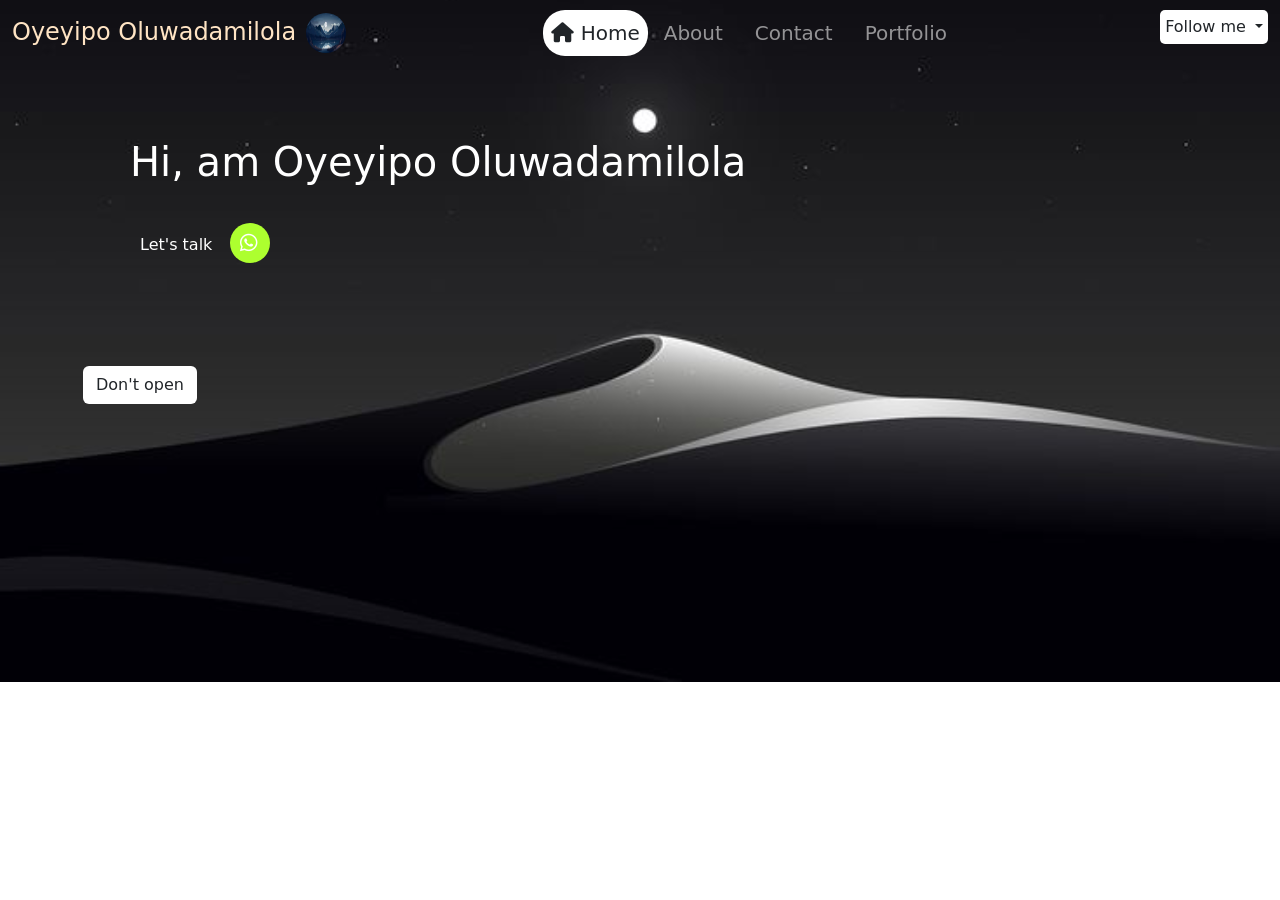
<file: Home.html>
<!DOCTYPE html>
<html lang="en">
<head>
  <meta charset="UTF-8">
  <meta name="viewport" content="width=device-width, initial-scale=1.0">
  <title>Oyeyeipo Olwadamilola</title>
  <link rel="stylesheet" type="text/css" media="screen" href="main.css"/>
  <link href="https://cdn.jsdelivr.net/npm/bootstrap@5.3.3/dist/css/bootstrap.min.css" rel="stylesheet">
  <link rel="stylesheet" href="https://cdnjs.cloudflare.com/ajax/libs/font-awesome/6.6.0/css/all.min.css" integrity="sha512-Kc323vGBEqzTmouAECnVceyQqyqdsSiqLQISBL29aUW4U/M7pSPA/gEUZQqv1cwx4OnYxTxve5UMg5GT6L4JJg==" crossorigin="anonymous" referrerpolicy="no-referrer" />
</head>
<body class="vh-200 overflow-hidden">
 <header>
  <!-- Navbar -->
  <nav class="navbar navbar-expand-lg navbar-dark bg-transparent">
    <div class="container-fluid">
      <!-- Logo -->
      <a class="navbar-brand fs-4" id="WO" style="color: bisque;" href="https://www.linkedin.com/in/damilola-oyeyipo-b483ba2ab/?lipi=urn%3Ali%3Apage%3Ad_flagship3_feed%3BelVd6LdhQ8W%2Fl%2FoCg8oj%2Bw%3D%3D">Oyeyipo Oluwadamilola<img src="./image/back_ground.jpeg" style="margin-left: 10px;" class="rounded-circle " height="40" width="40px">
        <!-- Toggle Btn --> </a>
      
      <button class="navbar-toggler shadow-none border-0" type="button" data-bs-toggle="offcanvas" data-bs-target="#offcanvasNavbar" aria-controls="offcanvasNavbar" aria-label="Toggle navigation">
        <span class="navbar-toggler-icon"></span>
      </button>
      <!-- SideBar -->
     
      <div class="offcanvas offcanvas-start" tabindex="-1" id="offcanvasNavbar" aria-labelledby="offcanvasNavbarLabel">
         <!-- Sidebar Header -->
        <div class="offcanvas-header text-white border-bottom">
          <h5 class="offcanvas-title" id="offcanvasNavbarLabel">Oyeyipo Oluwadamilola <br> <img src="./image/【 ᴀᴄᴋᴇʀʟᴇx 】.jpeg" style=" background-position: center;" class="rounded-circle " height="90px" width="90px"></h5>
          <button type="button" class="btn-close" data-bs-dismiss="offcanvas" aria-label="Close"></button>
        </div>
        <!-- Sidebar Body -->
        <div class="offcanvas-body d-flex flex-column flex-lg-row">
          <ul class="navbar-nav justify-content-center align-item-center fs-5 flex-grow-1 pe-3">
            <li class="nav-item">
              <a class="nav-link active bg-white text-dark" style="border-radius: 22px;"  aria-current="page" href="./Home.html"><i class="fa-solid fa-house"></i>  Home</a>
            </li>
            <li class="nav-item mx-2">
              <a class="nav-link" href="./Abouts.html"> About</a>
            </li>
            <li class="nav-item mx-2">
              <a class="nav-link" href="./contact.html">Contact</a>
            </li>
            </li>
            <li class="nav-item mx-2">
              <a class="nav-link" href="./Portifolio.html">Portfolio</a>
            </li>
          </ul>
          <div class="nav-item dropdown text-dark  text-end justify-content-end" >
            <a class="Dn nav-link dropdown-toggle"   id="Db" href="#" role="button" data-bs-toggle="dropdown" aria-expanded="false">
              Follow me
            </a>
            <ul class="dropdown-menu" id="list">
              <li><a class="dropdown-item" href="https://www.facebook.com/profile.php?id=100080256798825"><i class="fa-brands fa-facebook"></i></a></li>
              <li><a class="dropdown-item" href="https://x.com/home?utm_source=homescreen&utm_medium=shortcut"><i class="fa-brands fa-x-twitter"></i></a></li>
              <li><a class="dropdown-item" href="t://github.com/Damixl213"><i class="fa-brands fa-github"></i></a></li>
              <li><a class="dropdown-item" href="https://www.youtube.com/@herothegamer8298"><i class="fa-brands fa-youtube"></i></a></li>
              <li>
                <hr class="dropdown-divider">
              </li>
              <li><a class="dropdown-item" href="https://dev.to/damilola_oyeyipo_1348716f"><i class="fa-brands fa-dev"></i></a></li>
              <li><a class="dropdown-item" href="https://www.tiktok.com/@damilola14729"><i class="fa-brands fa-tiktok"></i></a></li>
            </ul>
          </div>
        </div>
      </div>
      </div>
  </nav>
  </header> 
  <main>
    <section id="df">

    <div class="container float-l-end">
      <div class="mt-4 p-5  text-white rounded" id="sos" style=" border: white;">
      
        <h1>Hi, am Oyeyipo Oluwadamilola  </h1>
        <div class="text-container">
          <h3 id="changingText" class="text-info"></h3>
      </div>
        <a href="https://wa.me/2349020567225"  style="color:white; padding-left: 10px; " ><p style=" margin-right: 10px; padding-left: 10px; padding-top: 5px; padding-bottom:5px ; ">Let's talk <i class="fa-brands fa-whatsapp" ></i></p></a>
          
      </div>
    </div>
    </section>
        <footer class="container">
          <div>
            <!-- Button to Open the Modal -->
      <button type="button" class="btn" id="ice-cream" data-bs-toggle="modal" data-bs-target="#myModal">
      Don't open
      </button>
      
      
      <!-- The Modal -->
      <div class="modal" id="myModal">
      <div class="modal-dialog">
        <div class="modal-content">
      
          <!-- Modal Header -->
          <div class="modal-header">
            <h4 class="modal-title">Now you have open me </h4>
            <button type="button" class="btn-close" data-bs-dismiss="modal"></button>
          </div>
      
          <!-- Modal body -->
          <div class="modal-body">
            Come and buy me ice-cream am tired😥<br><br>
          <span class="text-info">My account Number :</span>9020567225 <span style="color: rgb(154, 46, 255);">Palmpay</span>
          </div>
      
          <!-- Modal footer -->
          <div class="modal-footer">
            <P class="badge text-info" >Make sure You copy the account number 🙂</P>
            <button type="button" class="btn btn-danger" data-bs-dismiss="modal">Close</button>
          </div>
      
        </div>
      </div>
      </div>
          </div>
        </footer>
    </section>
  </main> 
  <script src="https://cdn.jsdelivr.net/npm/bootstrap@5.3.3/dist/js/bootstrap.bundle.min.js"></script>
  <script src="./app.js"></script>
</body>
</html>
</file>
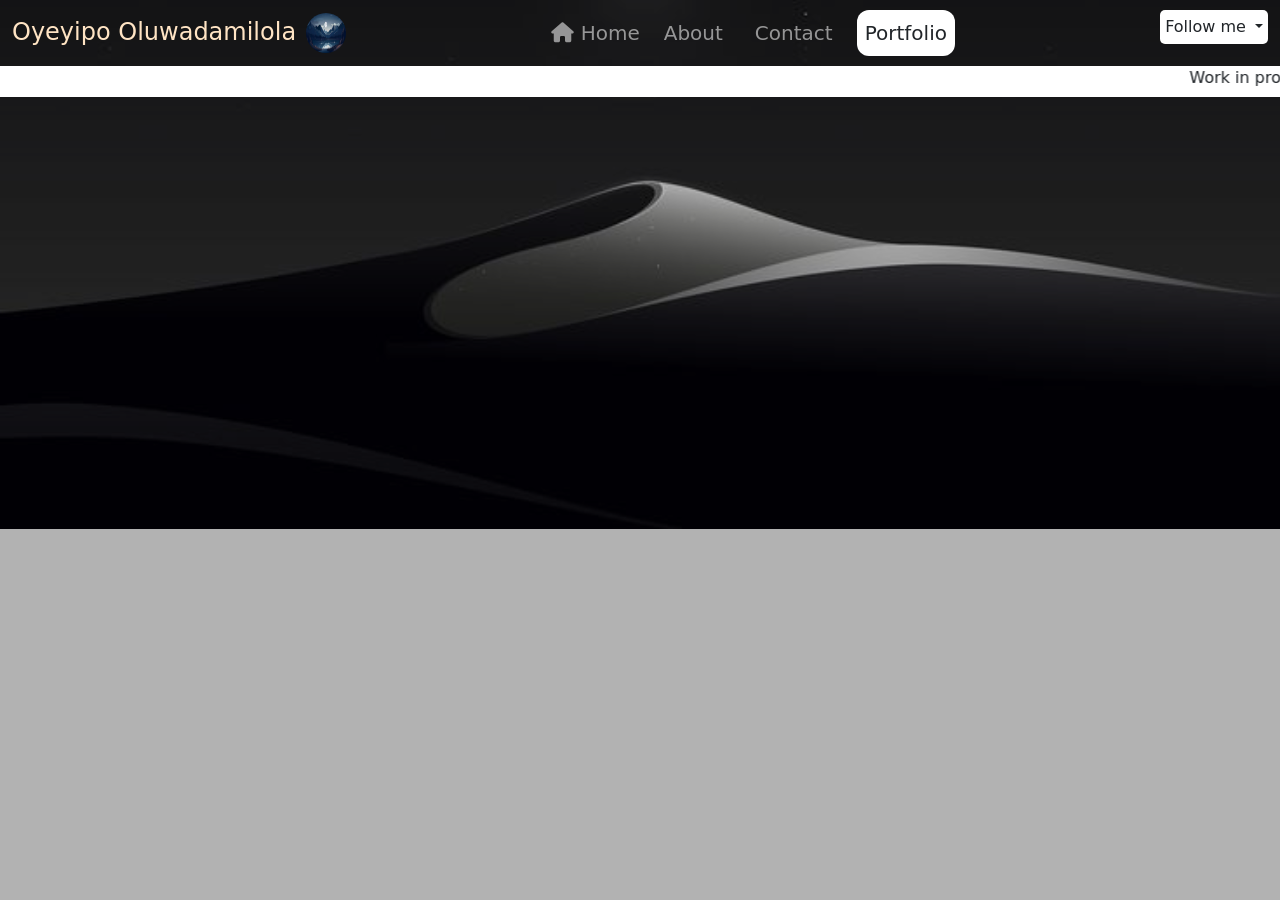
<file: Portifolio.html>
<!DOCTYPE html>
<html lang="en">
<head>
  <meta charset="UTF-8">
  <meta name="viewport" content="width=device-width, initial-scale=1.0">
  <title>About us</title>
  <link href="https://cdn.jsdelivr.net/npm/bootstrap@5.3.3/dist/css/bootstrap.min.css" rel="stylesheet">
  <link rel="stylesheet" href="https://cdnjs.cloudflare.com/ajax/libs/font-awesome/6.6.0/css/all.min.css" integrity="sha512-Kc323vGBEqzTmouAECnVceyQqyqdsSiqLQISBL29aUW4U/M7pSPA/gEUZQqv1cwx4OnYxTxve5UMg5GT6L4JJg==" crossorigin="anonymous" referrerpolicy="no-referrer" />

  <script src="https://cdn.jsdelivr.net/npm/bootstrap@5.3.3/dist/js/bootstrap.bundle.min.js"></script>
  <link rel="stylesheet" href="main.css">
</head>
<body>

  <header>
    <!-- Navbar -->
    <nav class="navbar navbar-expand-lg navbar-dark bg-transparent" id="nav">
      <div class="container-fluid">
        <!-- Logo -->
        <a class="navbar-brand fs-4" id="WO" style="color: bisque;" href="https://www.linkedin.com/in/damilola-oyeyipo-b483ba2ab/?lipi=urn%3Ali%3Apage%3Ad_flagship3_feed%3BelVd6LdhQ8W%2Fl%2FoCg8oj%2Bw%3D%3D">Oyeyipo Oluwadamilola<img src="./image/back_ground.jpeg" style="margin-left: 10px;" class="rounded-circle " height="40" width="40px">
          <!-- Toggle Btn --> </a>
        
        <button class="navbar-toggler shadow-none border-0" type="button" data-bs-toggle="offcanvas" data-bs-target="#offcanvasNavbar" aria-controls="offcanvasNavbar" aria-label="Toggle navigation">
          <span class="navbar-toggler-icon"></span>
        </button>
        <!-- SideBar -->
       
        <div class="offcanvas offcanvas-start" tabindex="-1" id="offcanvasNavbar" aria-labelledby="offcanvasNavbarLabel">
           <!-- Sidebar Header -->
          <div class="offcanvas-header text-white border-bottom">
            <h5 class="offcanvas-title" id="offcanvasNavbarLabel">Oyeyipo Oluwadamilola <br> <img src="./image/dami4.jpg" style=" background-position: center;" class="rounded-circle " height="40" width="40px"></h5>
            <button type="button" class="btn-close" data-bs-dismiss="offcanvas" aria-label="Close"></button>
          </div>
          <!-- Sidebar Body -->
          <div class="offcanvas-body d-flex flex-column flex-lg-row">
            <ul class="navbar-nav justify-content-center align-item-center fs-5 flex-grow-1 pe-3">
              <li class="nav-item">
                <a class="nav-link" aria-current="page" href="./Home.html"><i class="fa-solid fa-house"></i>  Home</a>
              </li>
              <li class="nav-item mx-2">
                <a class="nav-link " href="./Abouts.html"> About</a>
              </li>
              <li class="nav-item mx-2">
                <a class="nav-link" href="contact.html">Contact</a>
              </li>
              <li class="nav-item mx-2">
                <a class="nav-link active bg-white text-dark" style="border-radius: 12px ;" href="./Portifolio.html">Portfolio</a>
              </li>
            </ul>
            <div class="nav-item dropdown text-dark" >
              <a class="Dn nav-link dropdown-toggle"   id="Db" href="#" role="button" data-bs-toggle="dropdown" aria-expanded="false">
                Follow me
              </a>
              <ul class="dropdown-menu" id="list">
                <li><a class="dropdown-item" href="https://www.facebook.com/profile.php?id=100080256798825"><i class="fa-brands fa-facebook"></i></a></li>
                <li><a class="dropdown-item" href="https://x.com/home?utm_source=homescreen&utm_medium=shortcut"><i class="fa-brands fa-x-twitter"></i></a></li>
                <li><a class="dropdown-item" href="t://github.com/Damixl213"><i class="fa-brands fa-github"></i></a></li>
                <li><a class="dropdown-item" href="https://www.youtube.com/@herothegamer8298"><i class="fa-brands fa-youtube"></i></a></li>
                <li>
                  <hr class="dropdown-divider">
                </li>
                <li><a class="dropdown-item" href="https://dev.to/damilola_oyeyipo_1348716f"><i class="fa-brands fa-dev"></i></a></li>
                <li><a class="dropdown-item" href="https://www.tiktok.com/@damilola14729"><i class="fa-brands fa-tiktok"></i></a></li>
              </ul>
            </div>
          </div>
        </div>
        </div>
    </nav>
 </header> 
  <main>
    <div class=" bg-white">
      <marquee behavior="landing" direction="Left">
        Work in progress 😭 Buy me Ice-cream to work faster, I mean it took me one day to make this 😭
        </marquee>
    </div>
  </main>
</body>
</html>
</file>
<file: main.css>
body{
  background: url(./image/Dark\ Desert.jpeg) rgba(0,0,0,0.3) ;
  background-blend-mode: multiply;
  background-position: center;
  background-size:cover;
  background-repeat:no-repeat ;
}
#Db{
  background-color: 
  white; border-radius:
   5px; padding: 
   5px;
}

#list a:hover{
  transition: ease 0.8s;
  background-color: black;
  color: aliceblue;
}

#Db:hover {
 background-color:  rgb(0, 0, 0);
 color:white;
}
#df a{
  text-decoration: none;
  text-align: left;
}
#df i:hover {
  text-decoration: none;
  padding-right: 10px;
}
#sos a p i{
  margin-left:13px;
   padding: 10px; 
   background-color: greenyellow; 
   border-radius:100px;
    font-size: 20px;  
    padding-right:12px;
}
#sos a p:active{
color: bisque;
}
#sos a p{
  padding:0px;
  margin: 0px;
  border-radius: 20px;
}
#sos a p:active{
  padding:1px;
  margin: 0px;
  border-radius: 20px;

}
#sos a p i:hover{
  background-color: black ;
  transition: 900ms ease-in-out;
  transform: scale(1.2); 
}
.wrapper{
display: inline-flex;

}
.wrapper .static-txt{
  font-size: 30px;
  font-weight: 400;
}

/* About us */
.About{
  background: url(./image/About.jpeg) rgba(0,0,0,0.3) ;
  background-blend-mode: multiply;
  background-position:center;
  background-size:cover;
  background-repeat:no-repeat ;

}
.fo{
  margin-bottom:12px ;
  border:slategrey;
  border-radius: 12px;
}
#ice-cream{
  margin-top: 50px;
  margin-left: 1px;
  background-color: white;
  text-align: center;
  
}
/* Contact me */

#accordion{
  margin-top: 200px;
}

/* blog */

.cod{
  background: url(./image/back_ground.jpeg) rgba(0,0,0,0.3) ;
  background-blend-mode: multiply;
  background-position:center;
  background-size:cover;
  background-repeat:no-repeat ;
}


@media(max-width: 991px){
  #offcanvasNavbar{

   background-color: rgb(255,255,255,0.13);
   backdrop-filter: blur(10px);
    }

}
#sos{
  padding-right: 10px;
}
</file>
